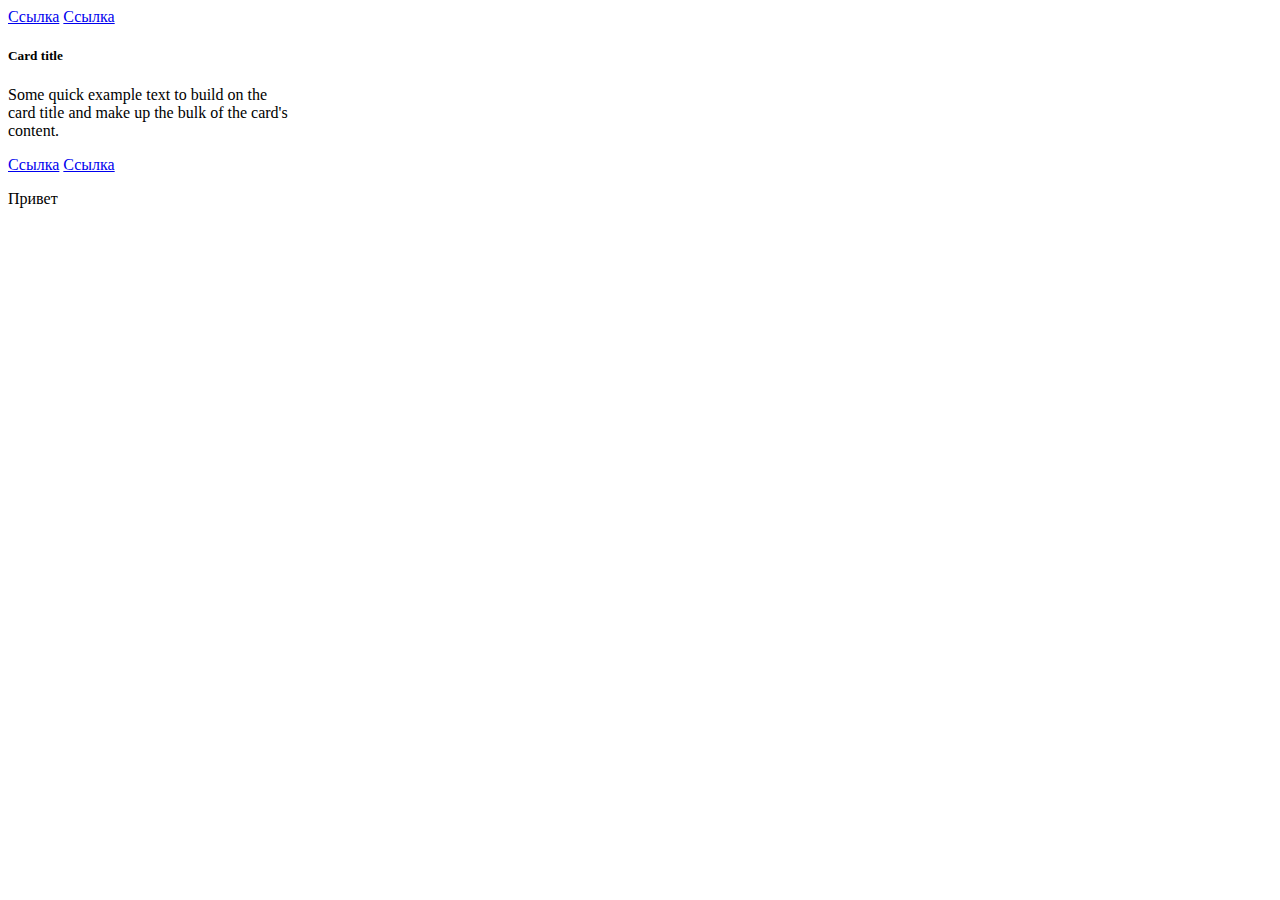
<file: HW1/index.html>
<!-- Урок 2. Семинар. Введение в DOM (Document Object Model) Обязательное задание.
Выполнить все задачи в теге script. Комментарии, в которых написаны задачи, не стирать, код с решением задачи пишем под комментарием.
1. Найти по id, используя getElementById, элемент с id равным "super_link" и вывести этот элемент в консоль.
2. Внутри всех элементов на странице, которые имеют класс "card-link", поменяйте текст внутри элемента на "ссылка".
3. Найти все элементы на странице с классом "card-link", которые лежат в элементе с классом "card-body" и вывести полученную коллекцию в консоль.
4. Найти первый попавшийся элемент на странице у которого есть атрибут data-number со значением 50 и вывести его в консоль.
5. Выведите содержимое тега title в консоль.
6. Получите элемент с классом "card-title" и выведите его родительский узел в консоль.
7. Создайте тег p`, запишите внутри него текст "Привет" и добавьте созданный тег в начало элемента, который имеет класс "card".
8. Удалите тег h6 на странице. -->

<!DOCTYPE html>
<html lang="en">
    <head>
        <meta charset="UTF-8">
        <meta name="viewport" content="width=device-width, initial-scale=1.0">
        <title>Document</title>
    </head>
    <body>
        <a href="#" class="card-link">Card link</a>
        <a href="#" class="card-link">Another link</a>

        <div class="card" style="width: 18rem;">
            <div class="card-body">
                <h5 class="card-title" data-number="100">Card title</h5>
                <h6 class="card-subtitle mb-2 text-muted">Card subtitle</h6>
                <p class="card-text" data-number="50">
                    Some quick example text to build on the card title and make up the bulk of the card's content.
                </p>
                <a href="#" id="super_link" class="card-link">Card link</a>
                <a href="#" class="card-link" data-number="50">Another link</a>
            </div>
        </div>

        <script>
            //пункт 1.
            console.log(document.getElementById('super_link'));
            //пункт 2.
            const elements = document.querySelectorAll('.card-link'); //найдем все элементы класса card-link
            //Проходя по всем элементам заменяем текст на новый
            elements.forEach(element => {
                element.textContent = 'Ссылка';
            })
            //пункт 3.
            console.log(document.querySelectorAll('.card-body .card-link')); 

            //пункт 4. data-number со значением 50
            console.log(document.querySelector('[data-number="50"]')); 

            //пункт 5. Выведите содержимое тега title в консоль.
            console.log(document.title); 

            //Пункт 6. Получите элемент с классом "card-title" и выведите его родительский узел в консоль.
            const childElement = document.querySelector('.card-title').parentNode;
            console.log(childElement);

            //Пункт 7. Создайте тег p`, запишите внутри него текст "Привет" и добавьте созданный тег в начало элемента, который имеет класс "card".
            const paragraph = document.createElement('p');
            paragraph.textContent = 'Привет';
            document.querySelector('.card').appendChild(paragraph);

            //Пункт 8. Удалите тег h6 на странице.
            document.querySelector('h6').remove();








        </script>
    </body>        
    

 
</html>
</file>
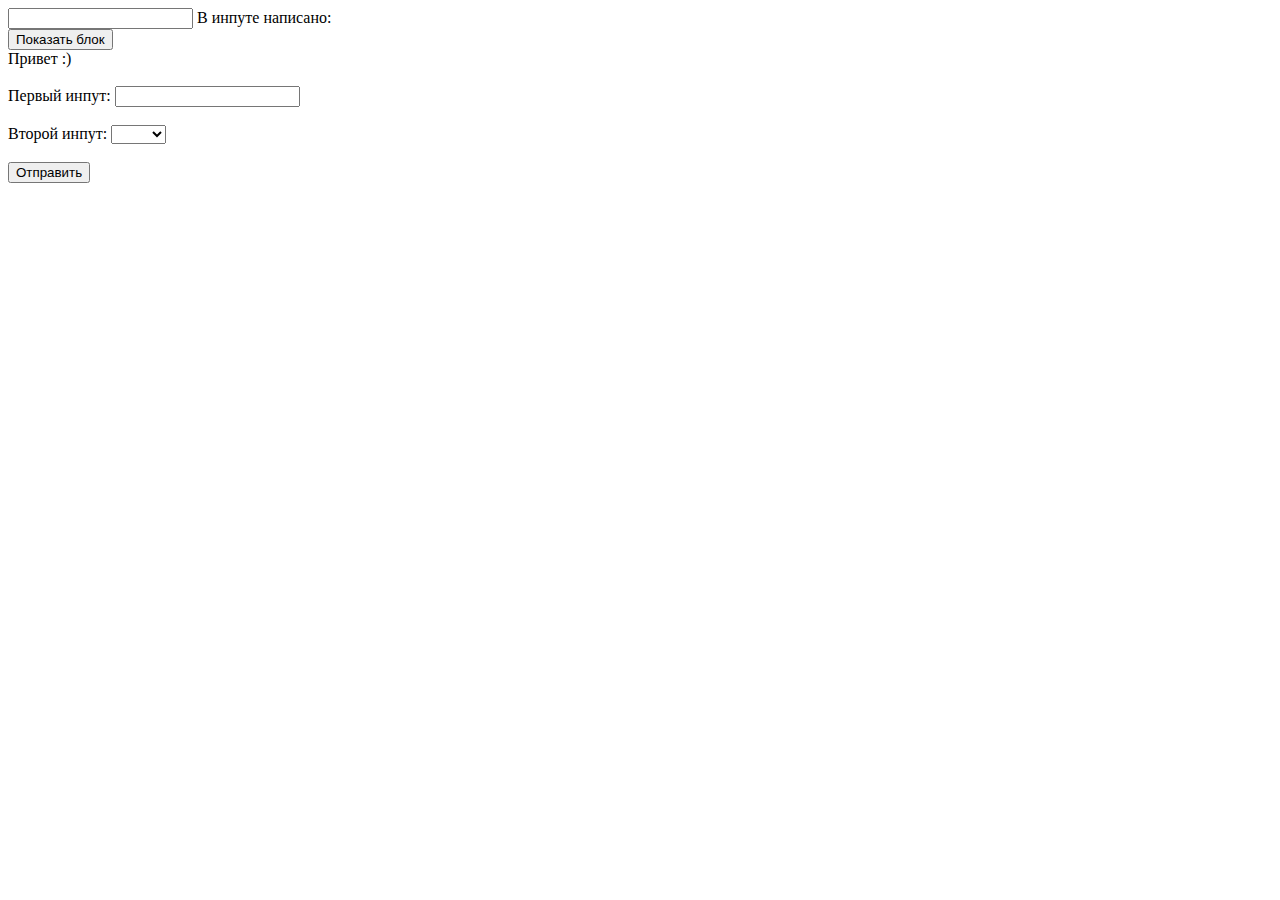
<file: HW4/index.html>
<!-- 1. При изменении значения в input с id="from", значение содержащееся в нем должно моментально отображаться в span.
 То есть при печати в input'е тег span также должен меняться.

2. При клике на кнопку с классом messageBtn необходимо элементу с классом message:
- добавить два класса: animate_animated и animate_fadeInLeftBig
- поставить данному элементу стиль visibility в значение 'visible'.

3. Необходимо при отправке формы проверить, заполнены ли все поля в этой форме. Если какое-либо поле не заполнено,
форма не должна отправляться, также должны быть подсвечены незаполненные поля (необходимо поставить класс error незаполненным полям). Как только пользователь начинает заполнять какое-либо поле, необходимо, при вводе в данное поле, произвести проверку:
- Если поле пустое, необходимо данное поле подсветить (поставить класс error данному полю).
- Если поле было чем-либо заполнено, подсветку (класс error) необходимо убрать. -->

<!DOCTYPE html>
<html lang="en">
<head>
    <meta charset="UTF-8">
    <meta name="viewport" content="width=device-width, initial-scale=1.0">
    <title>Document</title>
</head>
<body>
    <input id="from" type="text">
    В инпуте написано: <span></span>
    
    <br>
    <button class="messageBtn">Показать блок</button>
    <div class="message">
        Привет :)
    </div>
    
    <br>
    
    <form>
        <label>
            Первый инпут:
            <input class="form-control" type="text">
        </label>
        
        <br>
        <br> 
        <label>
            Второй инпут:
            <select class="form-control">
                <option value=""></option>
                <option value="1">Один</option>
                <option value="2">Два</option>
            </select>
        </label>
        <br>
        <br>
        <button>Отправить</button>
    </form> 

    <script>
        //1. При изменении значения в input с id="from", значение содержащееся в нем должно моментально отображаться в span.
        //То есть при печати в input'е тег span также должен меняться.

        const inputEl = document.querySelector('#from');
        const spanEl = document.querySelector('span');
        const buttonEl = document.querySelector('.messageBtn');
        const messageEl = document.querySelector('.message');

        //Для 3го задания
        const formEl = document.querySelector('form');
        const formsElem = document.querySelectorAll('.form-control');


        inputEl.addEventListener('input', function(e) {
            spanEl.textContent = inputEl.value;
        })

        //2. При клике на кнопку с классом messageBtn необходимо элементу с классом message:
        // - добавить два класса: animate_animated и animate_fadeInLeftBig
        // - поставить данному элементу стиль visibility в значение 'visible'.
        buttonEl.addEventListener('click', function(e) {
            messageEl.classList.add("animate_animated", "animate_fadeInLeftBig");
            messageEl.style.visibility = "visible";
            console.log(messageEl);
        })

        // 3. Необходимо при отправке формы проверить, заполнены ли все поля в этой форме. 
        //Если какое-либо поле не заполнено, форма не должна отправляться
        // также должны быть подсвечены незаполненные поля (необходимо поставить класс error незаполненным полям).
        // Как только пользователь начинает заполнять какое-либо поле, необходимо, при вводе в данное поле, произвести проверку:
        // - Если поле пустое, необходимо данное поле подсветить (поставить класс error данному полю).
        // - Если поле было чем-либо заполнено, подсветку (класс error) необходимо убрать. -->

        formEl.addEventListener('submit', function(e){
            formsElem.forEach(formsElem => {
                if(formsElem.value === '') {
                    formsElem.classList.add('error');
                    formsElem.style.border = '5px solid red';
                    e.preventDefault();
                    console.log(formsElem);
                } else {
                    formsElem.classList.remove('error');
                    formsElem.style.border = '';
                    console.log(formsElem);
                }
            })
        })
        



    </script>
</body>
</html>
</file>
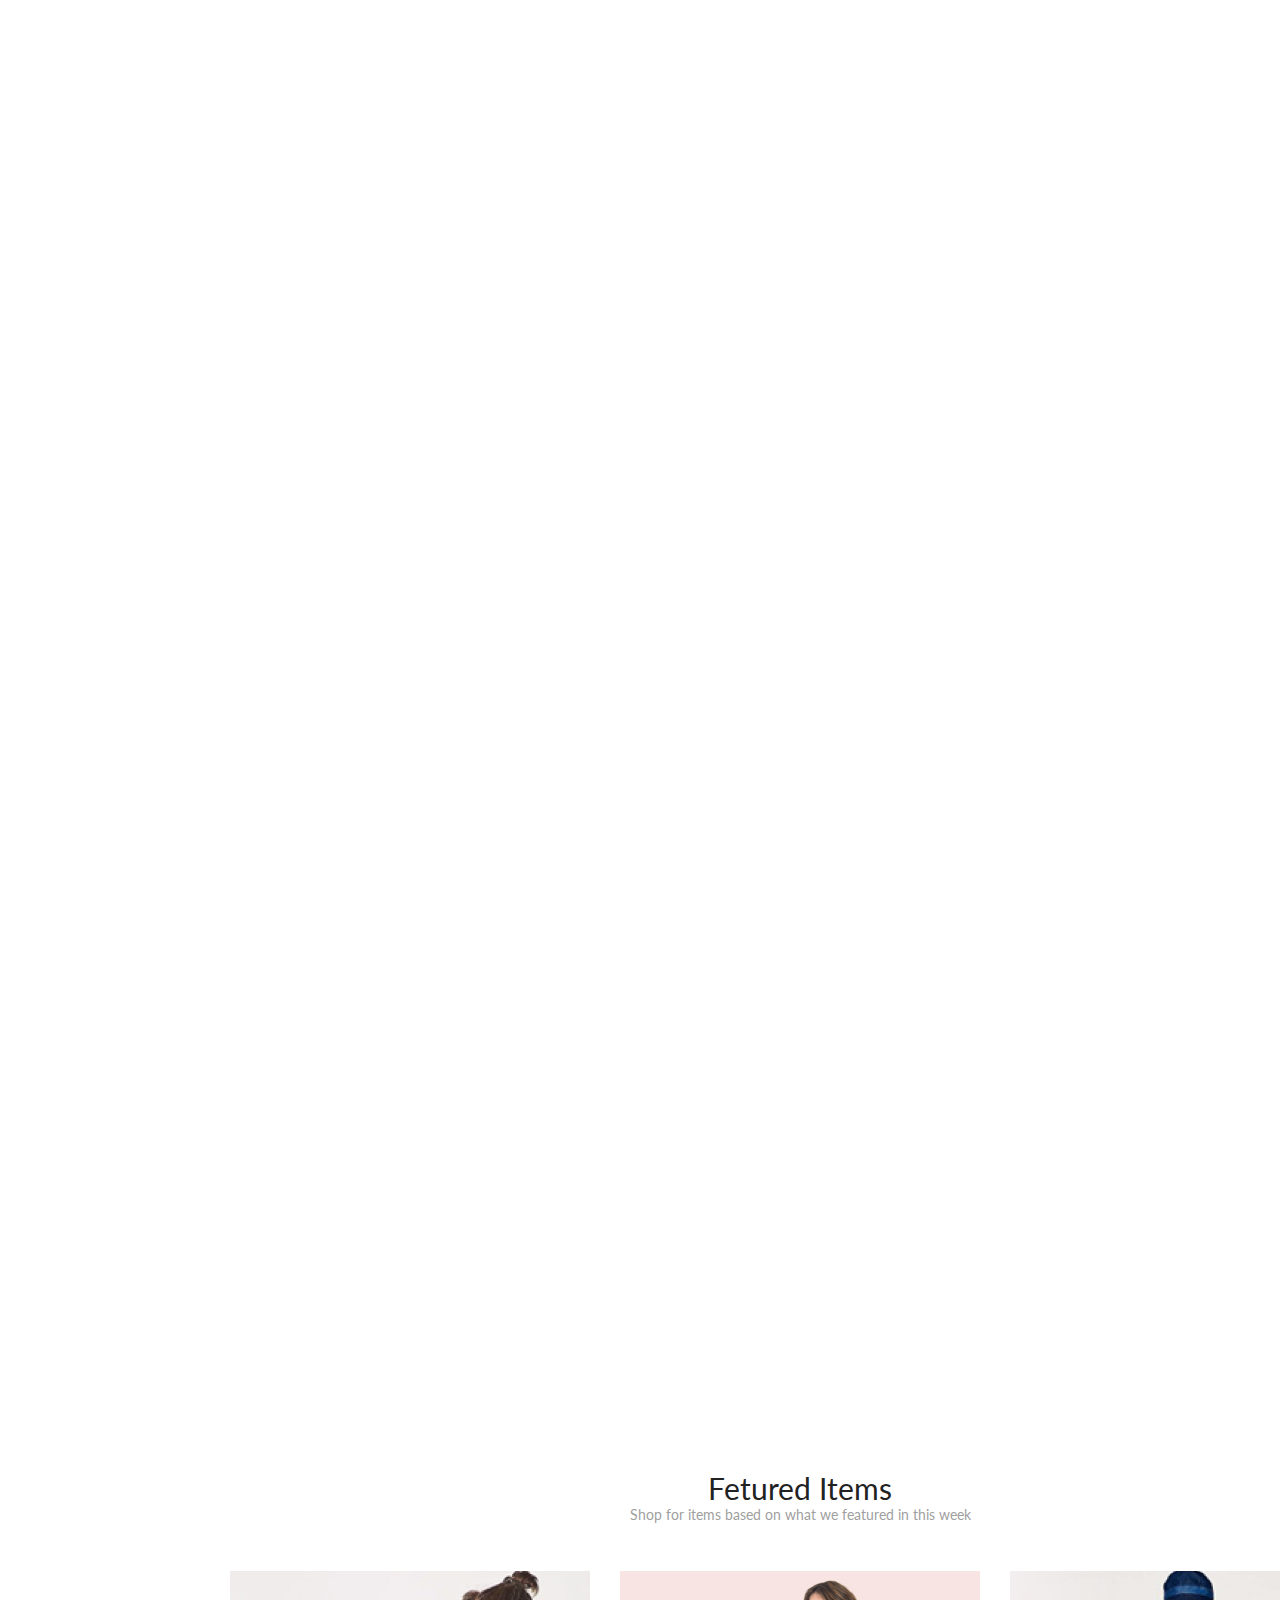
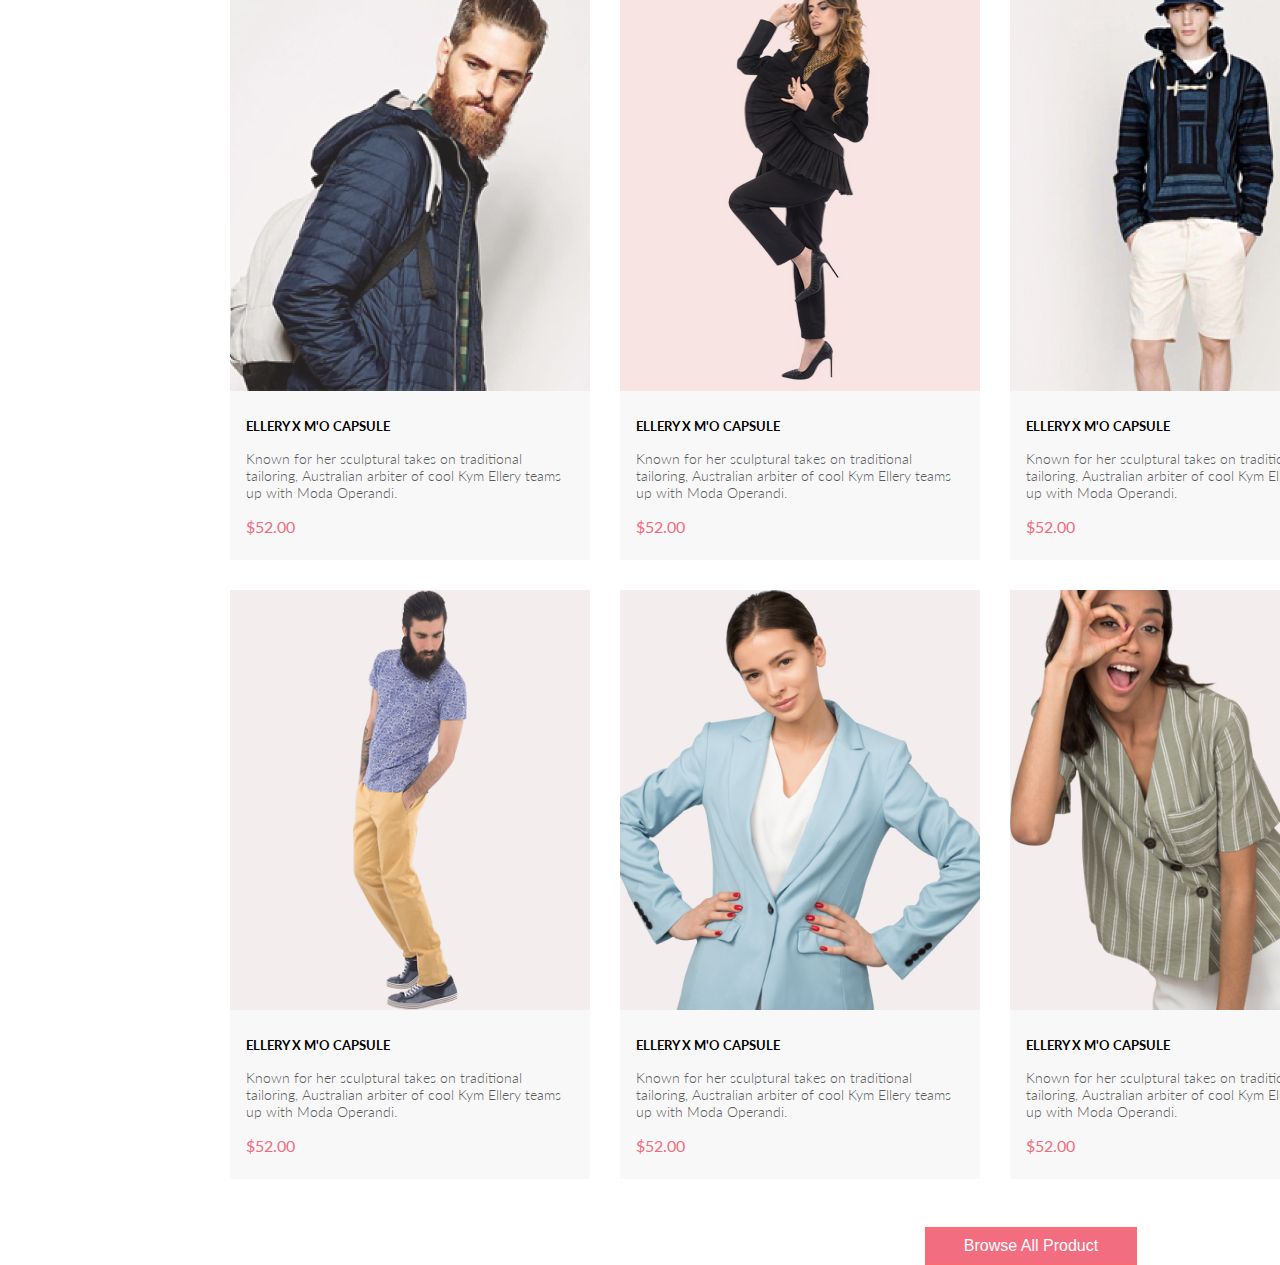
<file: HW6/indexJS.html>
<!-- Дан макет сайта https://www.figma.com/file/mnLY69cYE5cqWM5w6n5hXx/Seo-%26-Digital-Marketing-Landing-Page?node-id=190%3A1194&t=q4NMnXTnwyyTSGA6-0

В блоке Featured Items небходимо реализовать шаблон товаров.

Для этого необходимо создать json формат данных по всем товарам.

Из этого файла сформировать блок Featured Items.

Всю вёрстку остальных частей реализовывать не нужно, если у вас она была сделана на html/css можно использовать, заново создавать не требуется. -->

<!DOCTYPE html>
<html lang="en">
<head>
    <meta charset="UTF-8">
    <meta name="viewport" content="width=device-width, initial-scale=1.0">
    <title>Домашнее задание Шаблонизация 2</title>
    <link rel="stylesheet" href="style.css">
    <link rel="preconnect" href="https://fonts.googleapis.com">
    <link rel="preconnect" href="https://fonts.gstatic.com" crossorigin>
    <link href="https://fonts.googleapis.com/css2?family=Lato:ital,wght@0,100;0,300;0,400;0,700;0,900;1,100;1,300;1,400;1,700;1,900&display=swap" rel="stylesheet">
    
</head>
<body>
    <div class="fetured_items">
        <h1 class="heading">Fetured Items</h1>
        <p class="paragraph">Shop for items based on what we featured in this week</p>
        <button class="button">Browse All Product</button>
    </div>
    <script src="json.js"></script>
    <script>
        const futEl = document.querySelector('.fetured_items');
        const buttonEL = document.querySelector('.button');
        const data = JSON.parse(dataProducts);
        const cardListEl = document.createElement('div');
        cardListEl.classList.add('cardList');
        buttonEL.insertAdjacentElement("beforebegin",cardListEl);



        data.forEach(element => {          

            const cardEl = document.createElement('div');
            cardEl.classList.add('cardList_card');
          
            const cardImg = document.createElement('img');
            cardImg.src = element.url;
           
            const cardHeading = document.createElement('h3');
            cardHeading.classList.add('cardList_card_heading');
            cardHeading.textContent = element.name;

            const cardDes = document.createElement('p');
            cardDes.classList.add('cardList_card_description');
            cardDes.textContent = `${element.description}`;

            const cardPrice = document.createElement('p');
            cardPrice.classList.add('cardList_card_price');
            cardPrice.textContent = `${element.price}`;

            cardListEl.appendChild(cardEl);
            cardEl.appendChild(cardImg);
            cardEl.appendChild(cardHeading);
            cardEl.appendChild(cardDes);
            cardEl.appendChild(cardPrice);                   
        }); 
    </script>   
</body>
</html>
</file>
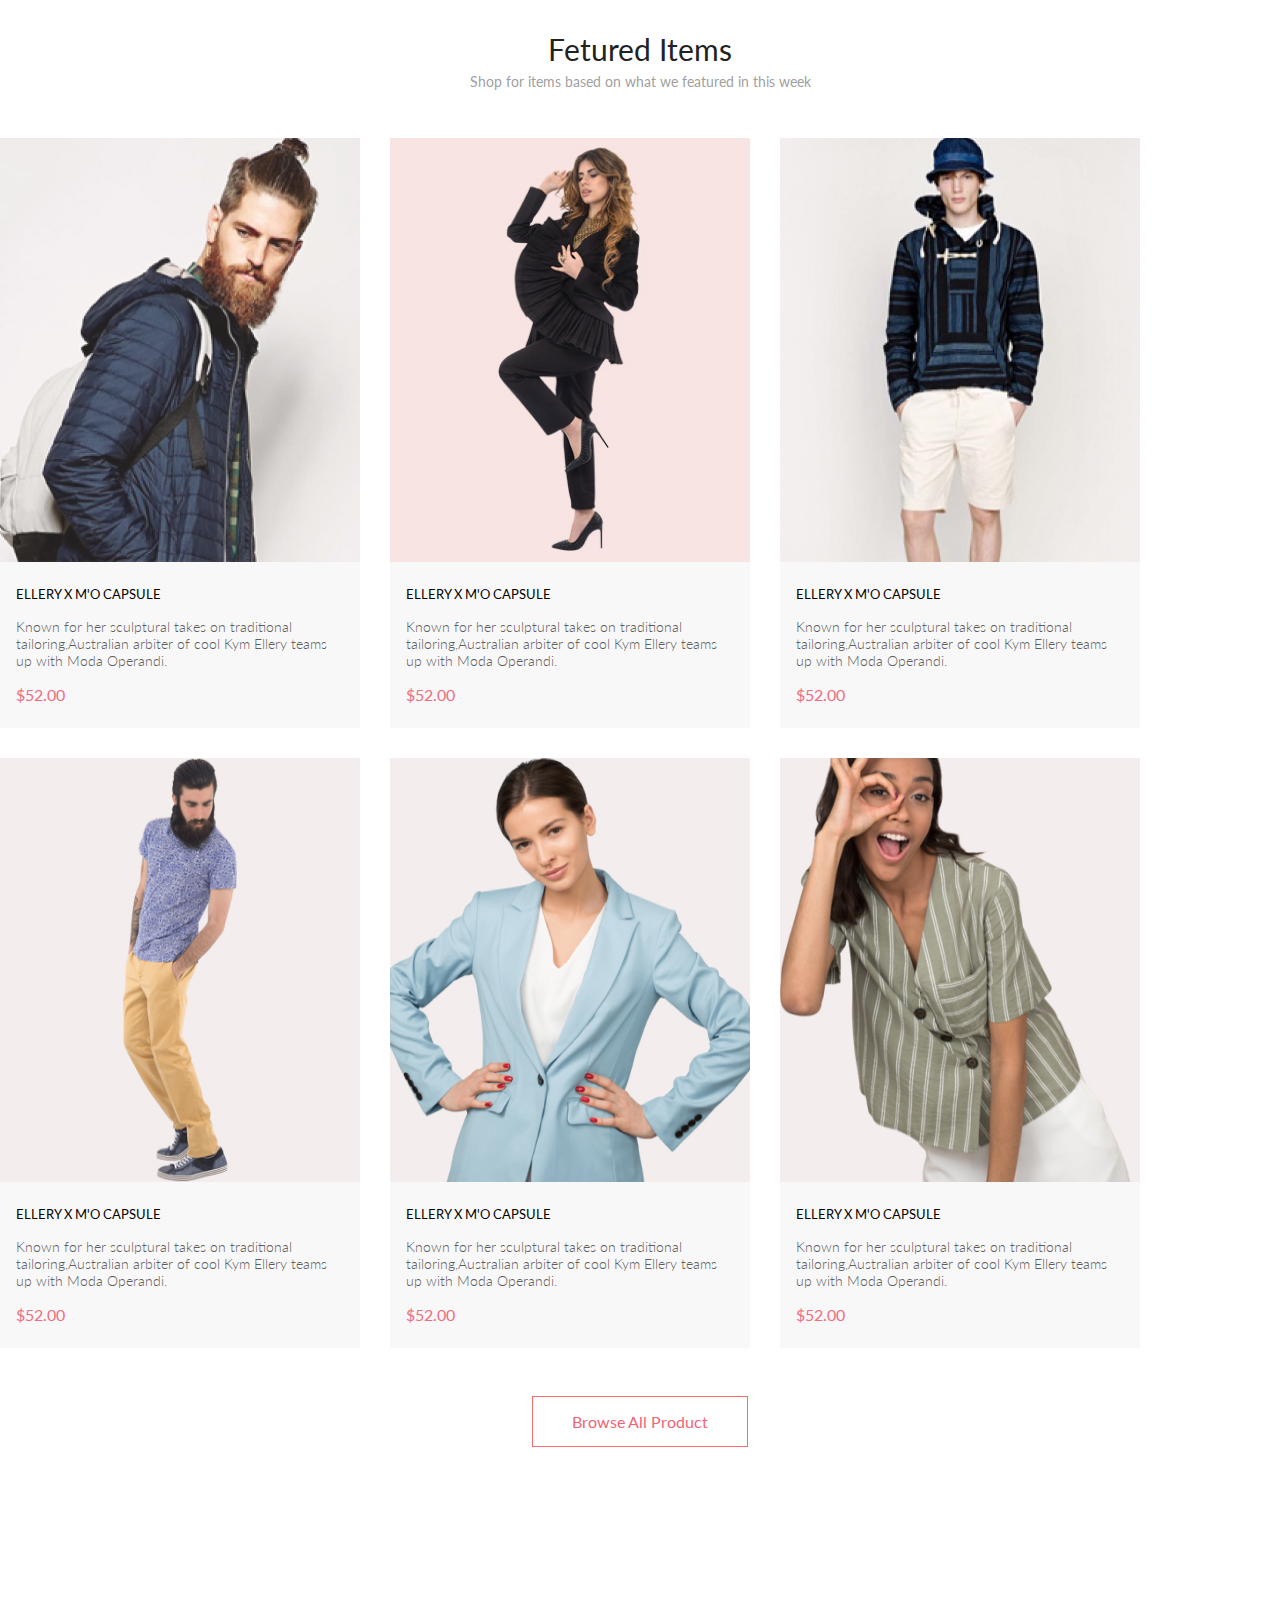
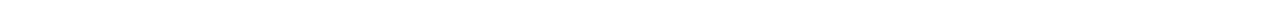
<file: HW7/index7.html>
<!DOCTYPE html>
<html lang="en">
  <head>
    <meta charset="UTF-8" />
    <meta http-equiv="X-UA-Compatible" content="IE=edge" />
    <meta name="viewport" content="width=device-width, initial-scale=1.0" />
    <title>Document</title>
    <link rel="stylesheet" href="style7.css" />
  </head>

  <body>
   
    
    <section class="future center">
      <div class="future-heading">
        <h2 class="future-heading-titl">Fetured Items</h2>
        <h4 class="future-heading-text">
          Shop for items based on what we featured in this week
        </h4>
      </div>
      <div class="future-main"></div>
      <div class="future-button">
        <button class="future-push">Browse All Product</button>
      </div>
    </section>
    <section class="bucket center"></section>
   
    <script src="./data.js"></script>

    <script src="./script7.js"></script>
    <script src="./bucket.js"></script>
  </body>
</html>
</file>
<file: HW6/style.css>
*{
    margin: 0;
    padding: 0;
}

body {
    font-family: 'Lato', sans-serif;
    font-weight: 400;
    font-style: normal;
}

.fetured_items {
    width: 1140px;
    height: 1395px;
    margin-top: 1470px;
    margin-left: 230px;
    display: flex;
    flex-direction: column;
}

.heading {
    font-size: 30px;
    font-weight: 400;
    line-height: 36px;
    text-align: center;
    color: #222222;
}

.paragraph {
    font-size: 14px;
    font-weight: 400;
    line-height: 17px;
    text-align: center;
    color: rgba(159, 159, 159, 1);
}

.button {
    width: 212px;
    height: 48px;
    justify-content: center;
    background-color: rgba(241, 109, 127, 1);
    border: 1px solid rgba(255, 106, 106, 1);
    font-size: 16px;
    font-weight: 400;
    line-height: 19.2px;
    text-align: center;
    color: rgba(255, 255, 255, 1);
    margin-left: 695px;
}

.cardList {
    margin-top: 48px;
    margin-bottom: 48px;
    display: grid;
    grid-template-columns: repeat(3, 1fr) ;
    grid-template-rows: repeat(2, 1fr);
    gap: 30px;

}

.cardList_card{
    background: rgb(248, 248, 248);  
}

.cardList_card img {
    background-color: rgb(247, 228, 226);
}

.cardList_card_heading {
    padding: 0px 16px;
    margin-top: 24px;
    margin-bottom: 16px;
    color: rgb(0, 0, 0);
    font-family: Lato;
    font-size: 13px;
    line-height: 16px;
    text-align: left;
}

.cardList_card_description {
    margin-bottom: 16px;
    color: rgb(93, 93, 93);
    font-size: 14px;
    font-weight: 300;
    line-height: 17px;
    text-align: left;
    padding: 0px 16px;
}

.cardList_card_price {
    margin-bottom: 24px;
    padding: 0px 16px;
    color: rgb(241, 109, 127);
    font-size: 16px;
    line-height: 19px;
    text-align: left;

}
</file>
<file: HW7/style7.css>
@import url("https://fonts.googleapis.com/css2?family=Lato:wght@300;400;700;900&display=swap");

* {
    margin: 0;
    padding: 0;
    text-decoration: none;
    box-sizing: border-box;
}

.future {
    padding-top: 31px;
    padding-bottom: 60px;
}

.future-heading {
    display: flex;
    gap: 6px;
    flex-direction: column;
    align-items: center;
    margin-bottom: 48px;
}
.future-heading-titl {
    color: #222;

    font-family: Lato;
    font-size: 30px;
    font-style: normal;
    font-weight: 400;
    line-height: normal;
}

.future-heading-text {
    color: #9f9f9f;

    font-family: Lato;
    font-size: 14px;
    font-style: normal;
    font-weight: 400;
    line-height: normal;
}

.future-main {
    display: grid;
    grid-template-columns: repeat(auto-fit, 360px);
    gap: 30px;
    margin-bottom: 48px;
}

.future-main-block {
    display: flex;
    flex-direction: column;
    background: #f8f8f8;
}

.future-photo {
    width: 100%;
    height: 100%;
}

.future-main-photo {
    position: relative;
}
.future-main-photo-hover {
    position: absolute;
    width: 100%;
    height: 100%;
    background: rgba(58, 56, 56, 0.86);
    z-index: 1;
    cursor: pointer;
    opacity: 0;
    display: flex;
    flex-direction: column;
    justify-content: center;
    align-items: center;
    transition: all 0.5s;
}

.future-main-photo-button {
    padding: 11px 13px 8px 16px;
    border: 1px solid white;
    background: transparent;
    color: #fff;
    font-family: Lato;
    font-size: 14px;
    font-style: normal;
    font-weight: 400;
    line-height: normal;
    display: flex;
    gap: 11px;
    align-items: center;
    transition: transform 0.5s;
}

.future-main-block:hover .future-main-photo-hover {
    opacity: 100%;
}

.future-main-photo-button:hover {
    transform: scale(1.1);
}

.future-main-text {
    padding: 24px 16px 24px 16px;
}

.future-main-text-title {
    color: #000;

    font-family: Lato;
    font-size: 13px;
    font-style: normal;
    font-weight: 400;
    line-height: normal;
    margin-bottom: 16px;
}

.future-main-text-description {
    color: #5d5d5d;

    font-family: Lato;
    font-size: 14px;
    font-style: normal;
    font-weight: 300;
    line-height: normal;
    width: 314.743px;
    margin-bottom: 16px;
}

.future-main-text-price {
    color: #f16d7f;

    font-family: Lato;
    font-size: 16px;
    font-style: normal;
    font-weight: 400;
    line-height: normal;
}

.future-button {
    display: flex;
    justify-content: center;
}

.future-push {
    padding: 15px 39px;
    color: #f26376;

    font-family: Lato;
    font-size: 16px;
    font-style: normal;
    font-weight: 400;
    line-height: normal;
    border: 1px solid #ff6a6a;
    background: #fff;
    transition: all 0.5s;
}

.future-push:hover {
    background: #f16d7f;
    color: #ffffff;
}

.bucket {
    display: flex;
    gap: 20px;
    flex-wrap: wrap;
    padding-top: 40px;
    padding-bottom: 80px;
}

.cards {
    display: flex;
    flex-direction: column;
    gap: 40px;
    padding: 30px;
}

.card {
    display: flex;
    max-width: 550px;
    box-shadow: 17px 19px 24px 0 rgba(0, 0, 0, 0.13);
    position: relative;
}
.photo {
    max-width: 50%;
}
.info {
    padding: 22px 97px 62px 31px;
}
.inho__heading {
    font: 400 24px "Lato", sans-serif;
    color: #222;
    margin-bottom: 42px;
}
.info__content {
    display: flex;
    flex-direction: column;
    gap: 6px;
}
.info__content-text {
    font: 400 22px "Lato", sans-serif;
    color: #575757;
}
.color-pink {
    color: #ef5b70;
}
.color-grey {
    color: #6f6e6e;
}
.quantaty {
    width: 44px;
    height: 24px;
    border: 1px solid #eaeaea;
    font: 400 18px "Lato", sans-serif;
    color: #656565;
    padding-left: 10px;
}

.button-close {
    background: none;
    border: none;
    outline: none;
    cursor: pointer;
    position: absolute;
    top: 28px;
    right: 22px;
    width: 20px;
    height: 20px;
}
</file>
